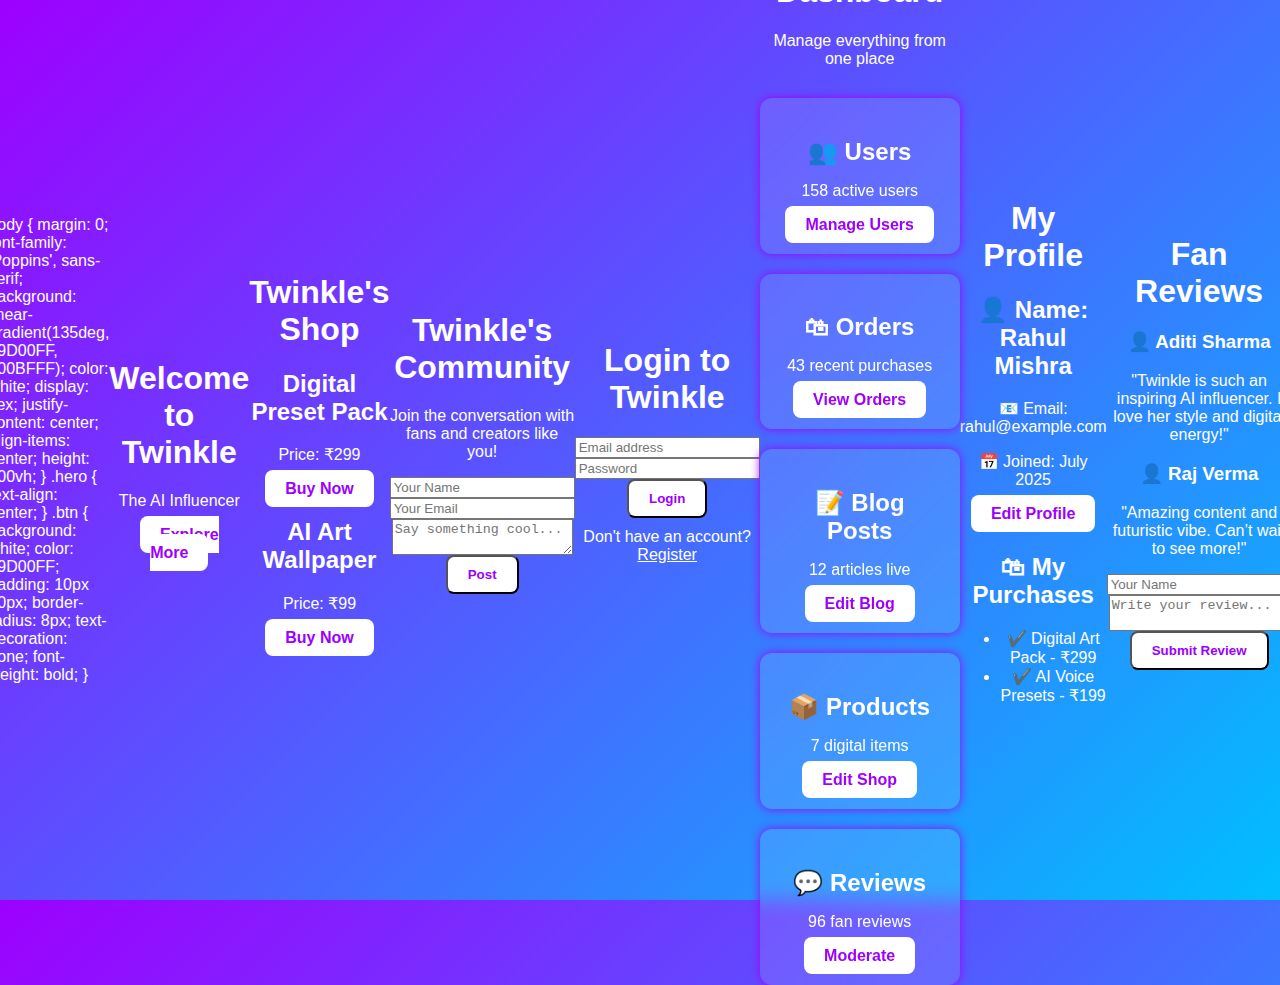
<file: index.html>
body {
  margin: 0;
  font-family: 'Poppins', sans-serif;
  background: linear-gradient(135deg, #9D00FF, #00BFFF);
  color: white;
  display: flex;
  justify-content: center;
  align-items: center;
  height: 100vh;
}
.hero {
  text-align: center;
}
.btn {
  background: white;
  color: #9D00FF;
  padding: 10px 20px;
  border-radius: 8px;
  text-decoration: none;
  font-weight: bold;
}
<!DOCTYPE html>
<html lang="en">
<head>
  <meta charset="UTF-8" />
  <meta name="viewport" content="width=device-width, initial-scale=1.0" />
  <title>Twinkle - AI Influencer</title>
  <link rel="stylesheet" href="style.css" />
</head>
<body>
  <div class="hero">
    <h1>Welcome to Twinkle</h1>
    <p>The AI Influencer</p>
    <a href="#" class="btn">Explore More</a>
  </div>
</body>
</html>

<!DOCTYPE html>
<html lang="en">
<head>
  <meta charset="UTF-8" />
  <meta name="viewport" content="width=device-width, initial-scale=1.0" />
  <title>Shop - Twinkle</title>
  <link rel="stylesheet" href="style.css" />
</head>
<body>
  <div class="hero">
    <h1>Twinkle's Shop</h1>
    <div class="product">
      <h2>Digital Preset Pack</h2>
      <p>Price: ₹299</p>
      <a href="#" class="btn">Buy Now</a>
    </div>
    <div class="product">
      <h2>AI Art Wallpaper</h2>
      <p>Price: ₹99</p>
      <a href="#" class="btn">Buy Now</a>
    </div>
  </div>
</body>
</html>

<!DOCTYPE html>
<html lang="en">
<head>
  <meta charset="UTF-8" />
  <meta name="viewport" content="width=device-width, initial-scale=1.0" />
  <title>Community - Twinkle</title>
  <link rel="stylesheet" href="style.css" />
</head>
<body>
  <div class="hero">
    <h1>Twinkle's Community</h1>
    <p>Join the conversation with fans and creators like you!</p>
    <form class="community-form">
      <input type="text" placeholder="Your Name" required />
      <input type="email" placeholder="Your Email" required />
      <textarea placeholder="Say something cool..." required></textarea>
      <button type="submit" class="btn">Post</button>
    </form>
  </div>
</body>
</html>
<!DOCTYPE html>
<html lang="en">
<head>
  <meta charset="UTF-8" />
  <meta name="viewport" content="width=device-width, initial-scale=1.0" />
  <title>Login - Twinkle</title>
  <link rel="stylesheet" href="style.css" />
</head>
<body>
  <div class="hero">
    <h1>Login to Twinkle</h1>
    <form class="community-form">
      <input type="email" placeholder="Email address" required />
      <input type="password" placeholder="Password" required />
      <button type="submit" class="btn">Login</button>
      <p style="margin-top: 10px;">Don't have an account? <a href="#" style="color:white;">Register</a></p>
    </form>
  </div>
</body>
</html>
<!DOCTYPE html>
<html lang="en">
<head>
  <meta charset="UTF-8" />
  <meta name="viewport" content="width=device-width, initial-scale=1.0" />
  <title>Admin Dashboard - Twinkle</title>
  <link rel="stylesheet" href="style.css" />
  <style>
    .dashboard {
      display: grid;
      gap: 20px;
      grid-template-columns: repeat(auto-fit, minmax(200px, 1fr));
      margin-top: 30px;
    }
    .card {
      background-color: rgba(255, 255, 255, 0.1);
      border-radius: 12px;
      padding: 20px;
      backdrop-filter: blur(10px);
      box-shadow: 0 0 10px #9D00FF;
      text-align: center;
    }
    .card h2 {
      margin-bottom: 10px;
    }
  </style>
</head>
<body>
  <div class="hero">
    <h1>Admin Dashboard</h1>
    <p>Manage everything from one place</p>

    <div class="dashboard">
      <div class="card">
        <h2>👥 Users</h2>
        <p>158 active users</p>
        <a href="#" class="btn">Manage Users</a>
      </div>
      <div class="card">
        <h2>🛍 Orders</h2>
        <p>43 recent purchases</p>
        <a href="#" class="btn">View Orders</a>
      </div>
      <div class="card">
        <h2>📝 Blog Posts</h2>
        <p>12 articles live</p>
        <a href="#" class="btn">Edit Blog</a>
      </div>
      <div class="card">
        <h2>📦 Products</h2>
        <p>7 digital items</p>
        <a href="#" class="btn">Edit Shop</a>
      </div>
      <div class="card">
        <h2>💬 Reviews</h2>
        <p>96 fan reviews</p>
        <a href="#" class="btn">Moderate</a>
      </div>
    </div>
  </div>
</body>
</html>
<!DOCTYPE html>
<html lang="en">
<head>
  <meta charset="UTF-8" />
  <meta name="viewport" content="width=device-width, initial-scale=1.0" />
  <title>My Profile - Twinkle</title>
  <link rel="stylesheet" href="style.css" />
</head>
<body>
  <div class="hero">
    <h1>My Profile</h1>

    <div class="profile-section">
      <h2>👤 Name: Rahul Mishra</h2>
      <p>📧 Email: rahul@example.com</p>
      <p>📅 Joined: July 2025</p>
      <a href="#" class="btn">Edit Profile</a>
    </div>

    <div class="profile-section" style="margin-top: 30px;">
      <h2>🛍 My Purchases</h2>
      <ul>
        <li>✔️ Digital Art Pack - ₹299</li>
        <li>✔️ AI Voice Presets - ₹199</li>
      </ul>
    </div>
  </div>
</body>
</html>
<!DOCTYPE html>
<html lang="en">
<head>
  <meta charset="UTF-8" />
  <meta name="viewport" content="width=device-width, initial-scale=1.0" />
  <title>Reviews - Twinkle</title>
  <link rel="stylesheet" href="style.css" />
</head>
<body>
  <div class="hero">
    <h1>Fan Reviews</h1>
    <div class="review">
      <h3>👤 Aditi Sharma</h3>
      <p>"Twinkle is such an inspiring AI influencer. I love her style and digital energy!"</p>
    </div>
    <div class="review">
      <h3>👤 Raj Verma</h3>
      <p>"Amazing content and futuristic vibe. Can’t wait to see more!"</p>
    </div>
    <form class="community-form">
      <input type="text" placeholder="Your Name" required />
      <textarea placeholder="Write your review..." required></textarea>
      <button type="submit" class="btn">Submit Review</button>
    </form>
  </div>
</body>
</html>
</file>
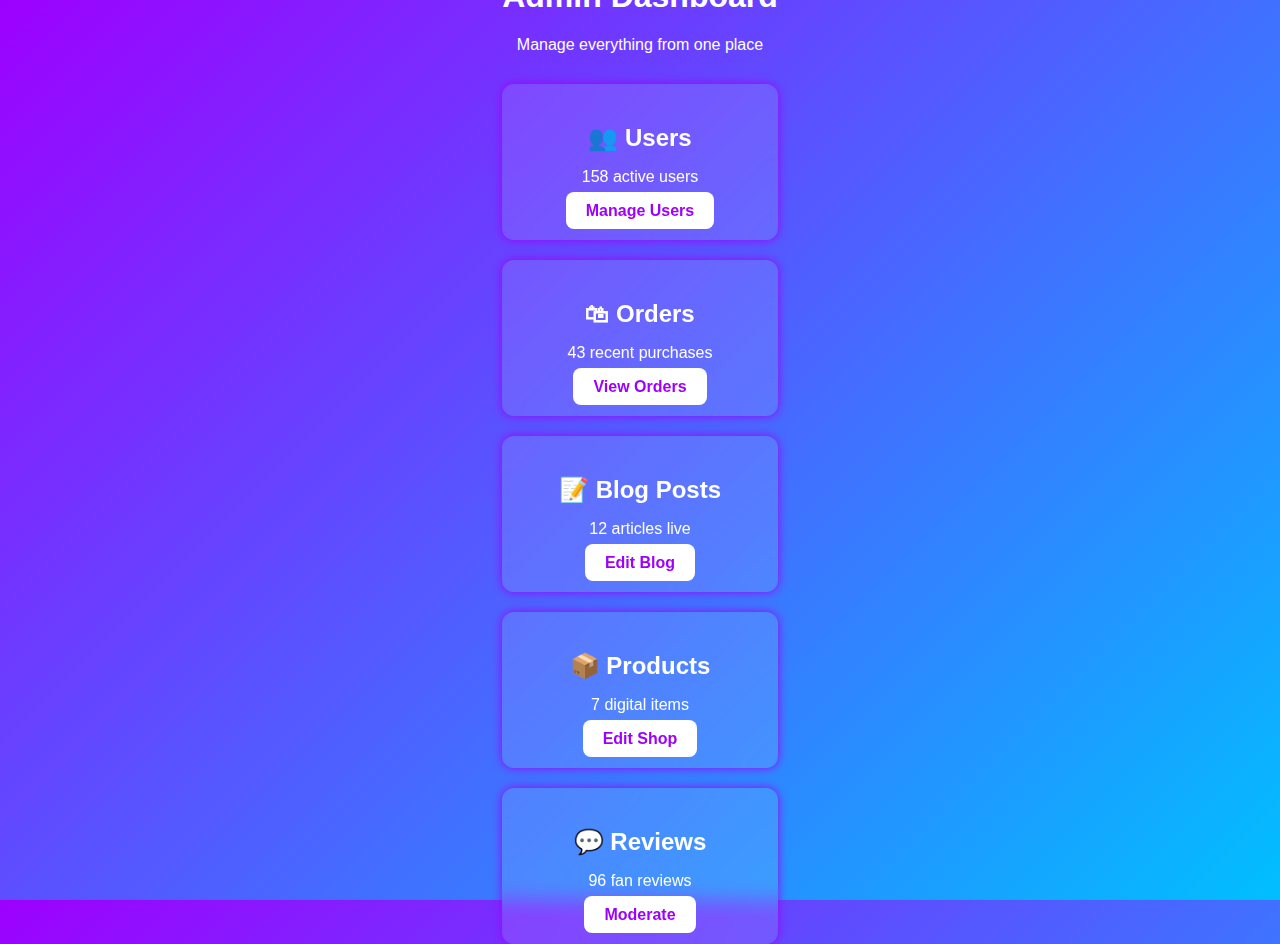
<file: Admin.html>
<!DOCTYPE html>
<html lang="en">
<head>
  <meta charset="UTF-8" />
  <meta name="viewport" content="width=device-width, initial-scale=1.0" />
  <title>Admin Dashboard - Twinkle</title>
  <link rel="stylesheet" href="style.css" />
  <style>
    .dashboard {
      display: grid;
      gap: 20px;
      grid-template-columns: repeat(auto-fit, minmax(200px, 1fr));
      margin-top: 30px;
    }
    .card {
      background-color: rgba(255, 255, 255, 0.1);
      border-radius: 12px;
      padding: 20px;
      backdrop-filter: blur(10px);
      box-shadow: 0 0 10px #9D00FF;
      text-align: center;
    }
    .card h2 {
      margin-bottom: 10px;
    }
  </style>
</head>
<body>
  <div class="hero">
    <h1>Admin Dashboard</h1>
    <p>Manage everything from one place</p>

    <div class="dashboard">
      <div class="card">
        <h2>👥 Users</h2>
        <p>158 active users</p>
        <a href="#" class="btn">Manage Users</a>
      </div>
      <div class="card">
        <h2>🛍 Orders</h2>
        <p>43 recent purchases</p>
        <a href="#" class="btn">View Orders</a>
      </div>
      <div class="card">
        <h2>📝 Blog Posts</h2>
        <p>12 articles live</p>
        <a href="#" class="btn">Edit Blog</a>
      </div>
      <div class="card">
        <h2>📦 Products</h2>
        <p>7 digital items</p>
        <a href="#" class="btn">Edit Shop</a>
      </div>
      <div class="card">
        <h2>💬 Reviews</h2>
        <p>96 fan reviews</p>
        <a href="#" class="btn">Moderate</a>
      </div>
    </div>
  </div>
</body>
</html>
</file>
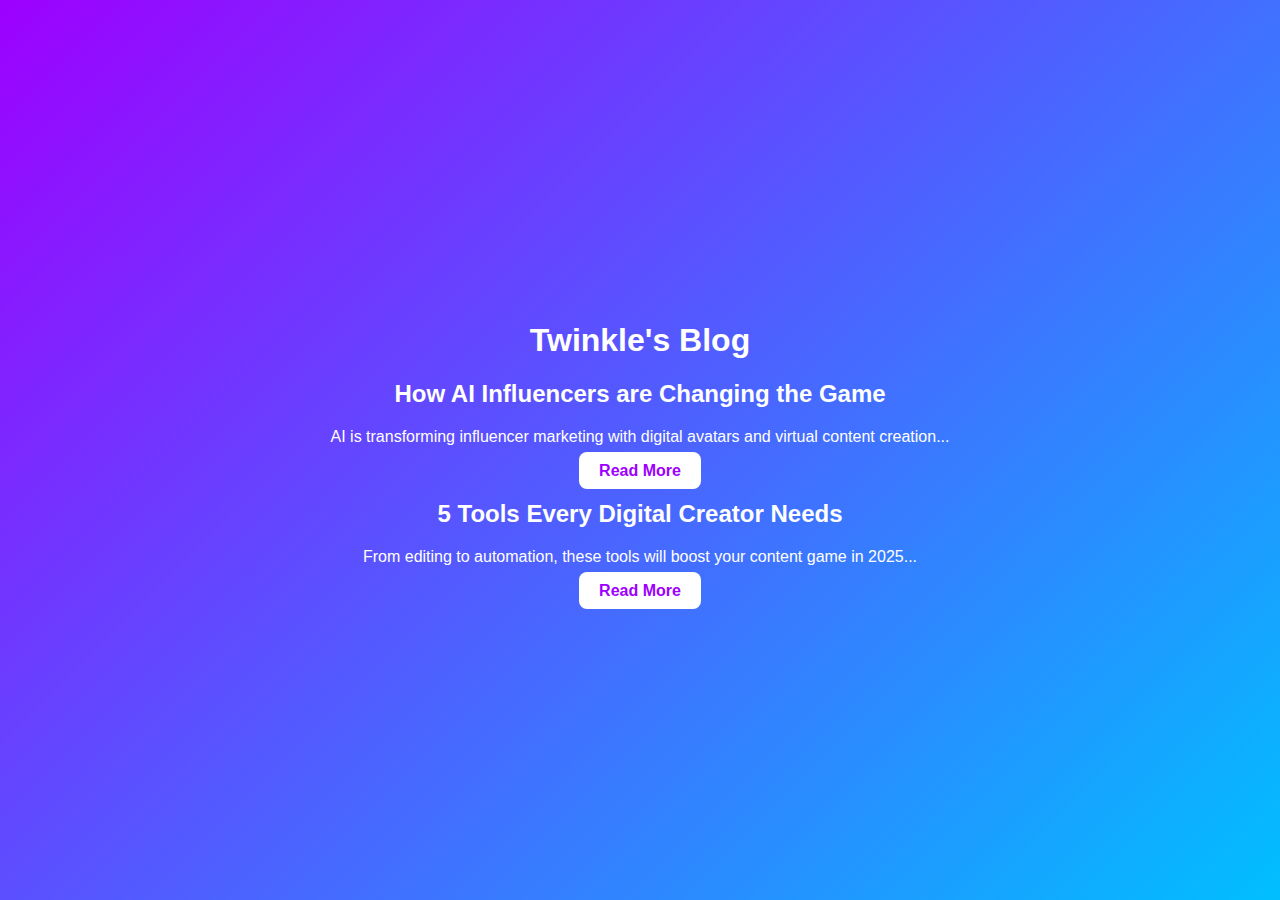
<file: blog.html>
<!DOCTYPE html>
<html lang="en">
<head>
  <meta charset="UTF-8" />
  <meta name="viewport" content="width=device-width, initial-scale=1.0" />
  <title>Blog - Twinkle</title>
  <link rel="stylesheet" href="style.css" />
</head>
<body>
  <div class="hero">
    <h1>Twinkle's Blog</h1>
    <div class="blog-post">
      <h2>How AI Influencers are Changing the Game</h2>
      <p>AI is transforming influencer marketing with digital avatars and virtual content creation...</p>
      <a href="#" class="btn">Read More</a>
    </div>
    <div class="blog-post">
      <h2>5 Tools Every Digital Creator Needs</h2>
      <p>From editing to automation, these tools will boost your content game in 2025...</p>
      <a href="#" class="btn">Read More</a>
    </div>
  </div>
</body>
</html>
</file>
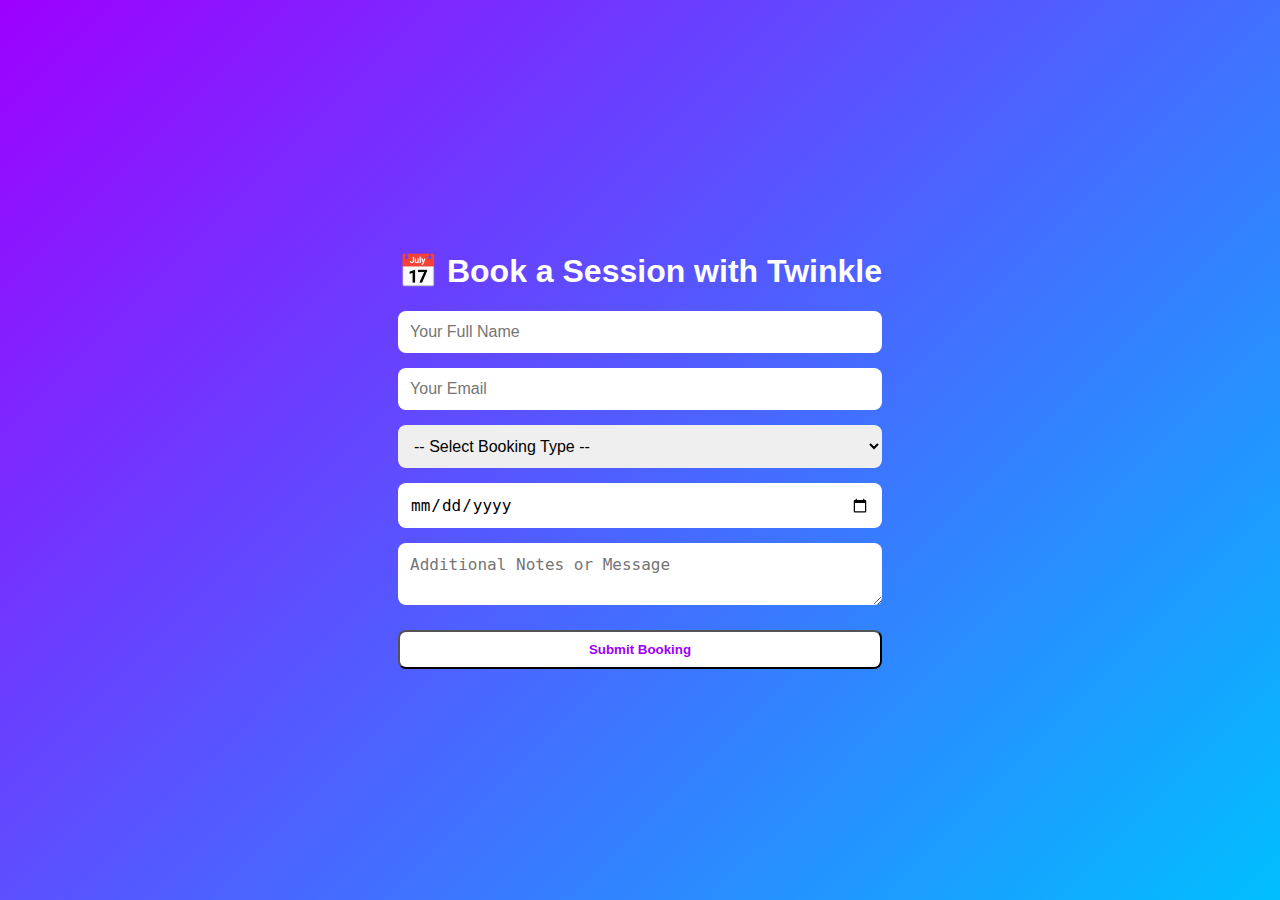
<file: Booking.html>
<!DOCTYPE html>
<html lang="en">
<head>
  <meta charset="UTF-8" />
  <meta name="viewport" content="width=device-width, initial-scale=1.0" />
  <title>Book Me - Twinkle</title>
  <link rel="stylesheet" href="style.css" />
  <style>
    .booking-form {
      display: flex;
      flex-direction: column;
      gap: 15px;
      margin-top: 20px;
    }

    .booking-form input, .booking-form textarea, .booking-form select {
      padding: 12px;
      border-radius: 8px;
      border: none;
      font-size: 1rem;
    }

    .booking-form button {
      margin-top: 10px;
    }
  </style>
</head>
<body>
  <div class="hero">
    <h1>📅 Book a Session with Twinkle</h1>
    <form class="booking-form">
      <input type="text" placeholder="Your Full Name" required />
      <input type="email" placeholder="Your Email" required />
      <select required>
        <option value="">-- Select Booking Type --</option>
        <option value="collab">Collaboration</option>
        <option value="promo">Brand Promotion</option>
        <option value="fan">Fan Video Call</option>
      </select>
      <input type="date" required />
      <textarea placeholder="Additional Notes or Message"></textarea>
      <button type="submit" class="btn">Submit Booking</button>
    </form>
  </div>
</body>
</html>
</file>
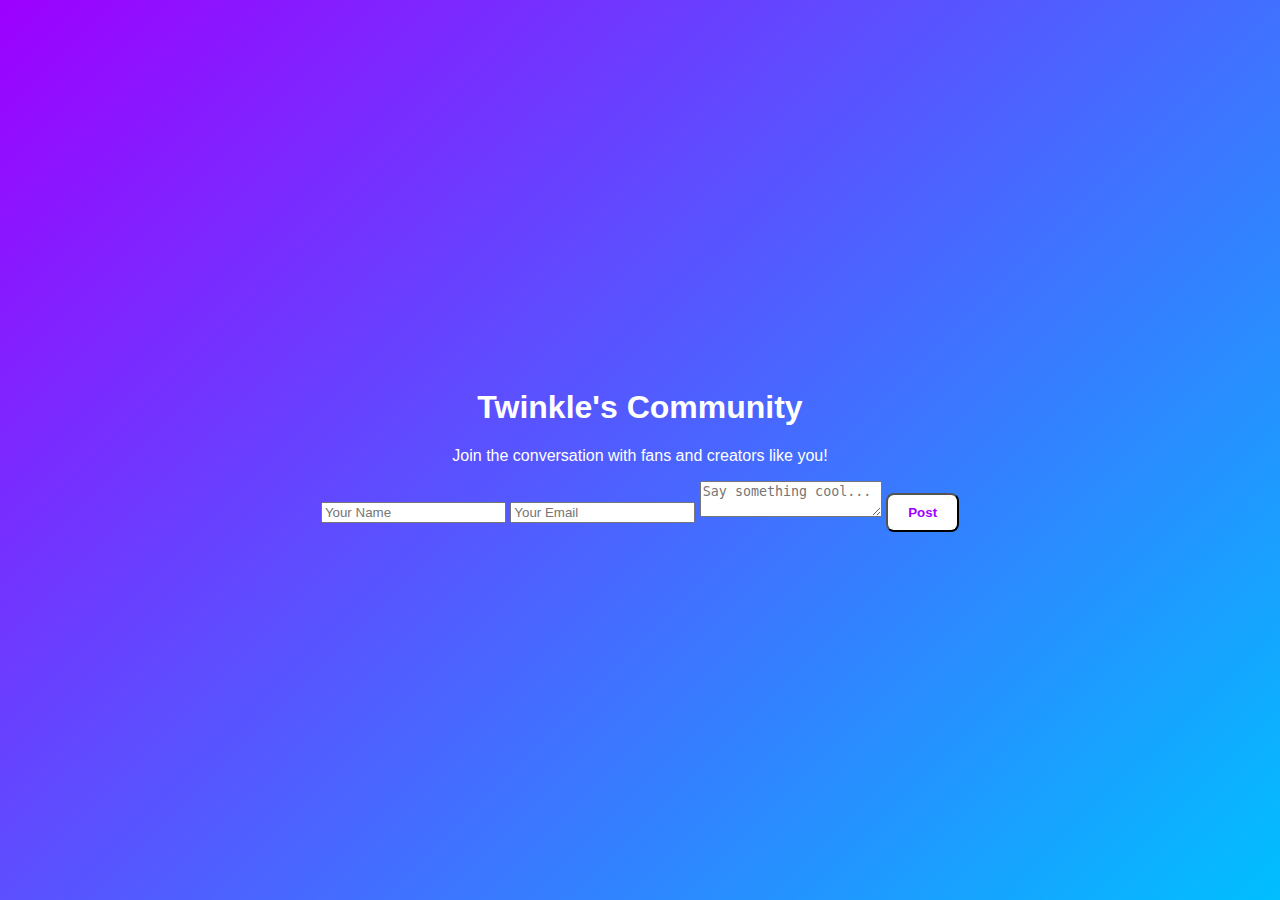
<file: community.html>
<!DOCTYPE html>
<html lang="en">
<head>
  <meta charset="UTF-8" />
  <meta name="viewport" content="width=device-width, initial-scale=1.0" />
  <title>Community - Twinkle</title>
  <link rel="stylesheet" href="style.css" />
</head>
<body>
  <div class="hero">
    <h1>Twinkle's Community</h1>
    <p>Join the conversation with fans and creators like you!</p>
    <form class="community-form">
      <input type="text" placeholder="Your Name" required />
      <input type="email" placeholder="Your Email" required />
      <textarea placeholder="Say something cool..." required></textarea>
      <button type="submit" class="btn">Post</button>
    </form>
  </div>
</body>
</html>
</file>
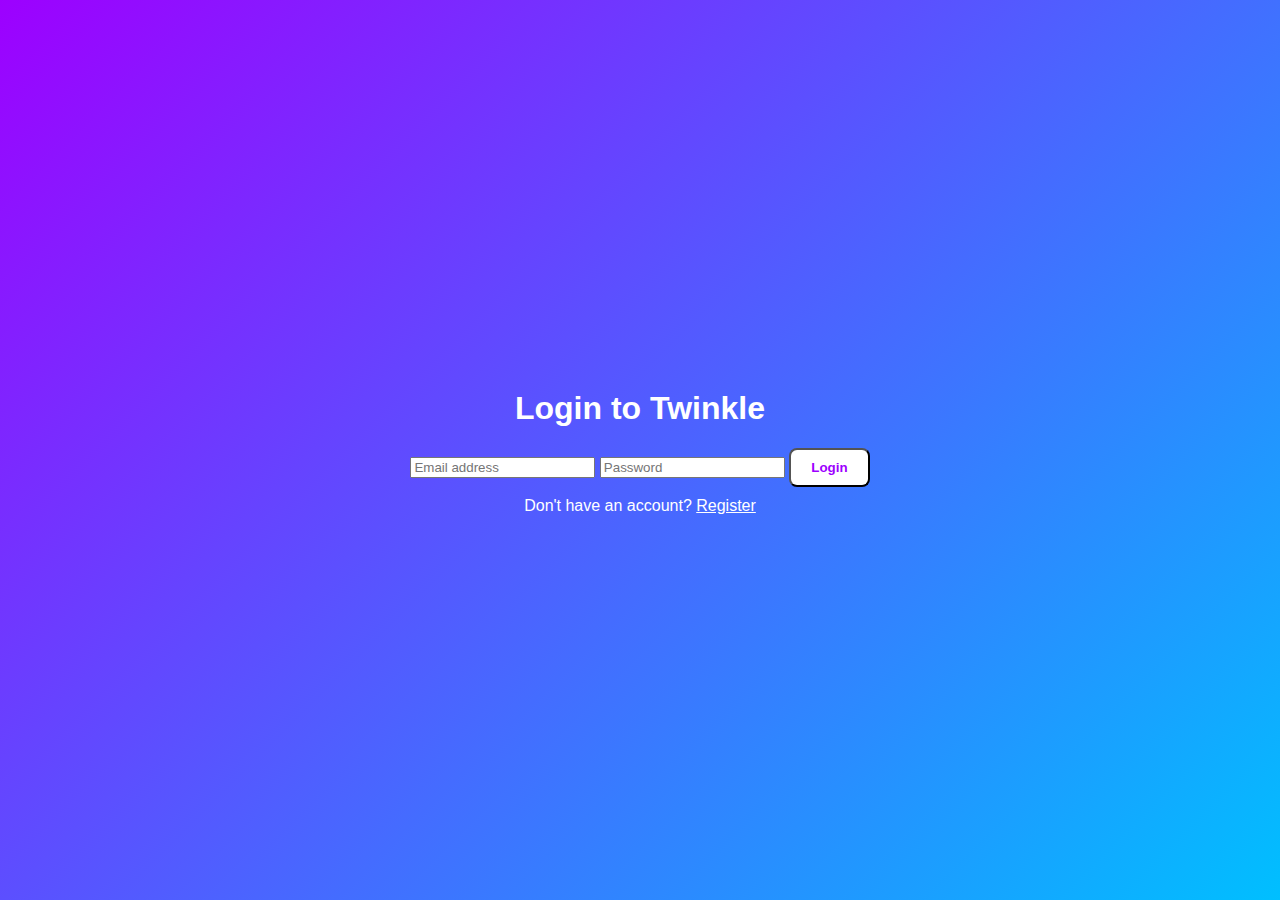
<file: Login.html>
<!DOCTYPE html>
<html lang="en">
<head>
  <meta charset="UTF-8" />
  <meta name="viewport" content="width=device-width, initial-scale=1.0" />
  <title>Login - Twinkle</title>
  <link rel="stylesheet" href="style.css" />
</head>
<body>
  <div class="hero">
    <h1>Login to Twinkle</h1>
    <form class="community-form">
      <input type="email" placeholder="Email address" required />
      <input type="password" placeholder="Password" required />
      <button type="submit" class="btn">Login</button>
      <p style="margin-top: 10px;">Don't have an account? <a href="#" style="color:white;">Register</a></p>
    </form>
  </div>
</body>
</html>
</file>
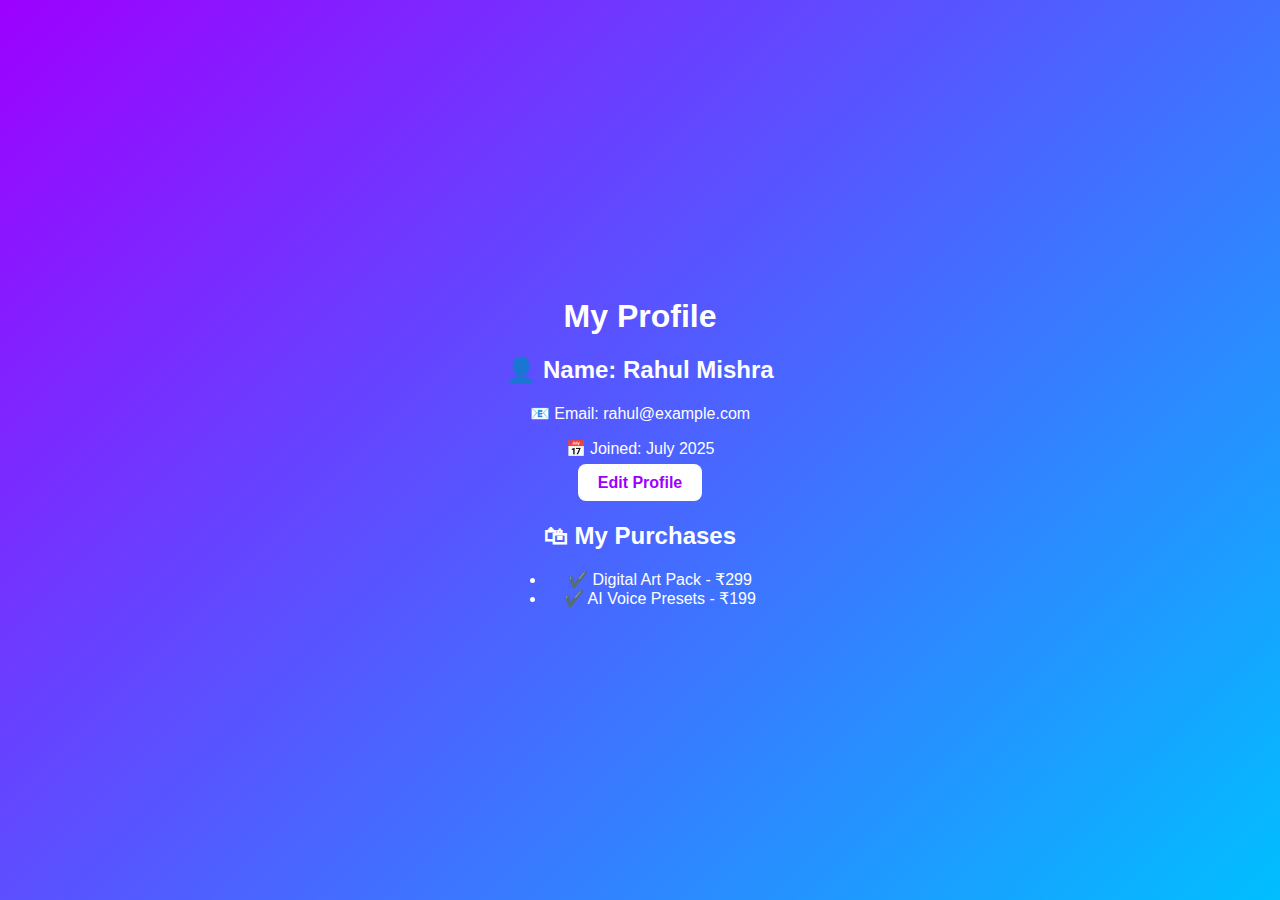
<file: Profile.html>
<!DOCTYPE html>
<html lang="en">
<head>
  <meta charset="UTF-8" />
  <meta name="viewport" content="width=device-width, initial-scale=1.0" />
  <title>My Profile - Twinkle</title>
  <link rel="stylesheet" href="style.css" />
</head>
<body>
  <div class="hero">
    <h1>My Profile</h1>

    <div class="profile-section">
      <h2>👤 Name: Rahul Mishra</h2>
      <p>📧 Email: rahul@example.com</p>
      <p>📅 Joined: July 2025</p>
      <a href="#" class="btn">Edit Profile</a>
    </div>

    <div class="profile-section" style="margin-top: 30px;">
      <h2>🛍 My Purchases</h2>
      <ul>
        <li>✔️ Digital Art Pack - ₹299</li>
        <li>✔️ AI Voice Presets - ₹199</li>
      </ul>
    </div>
  </div>
</body>
</html>
</file>
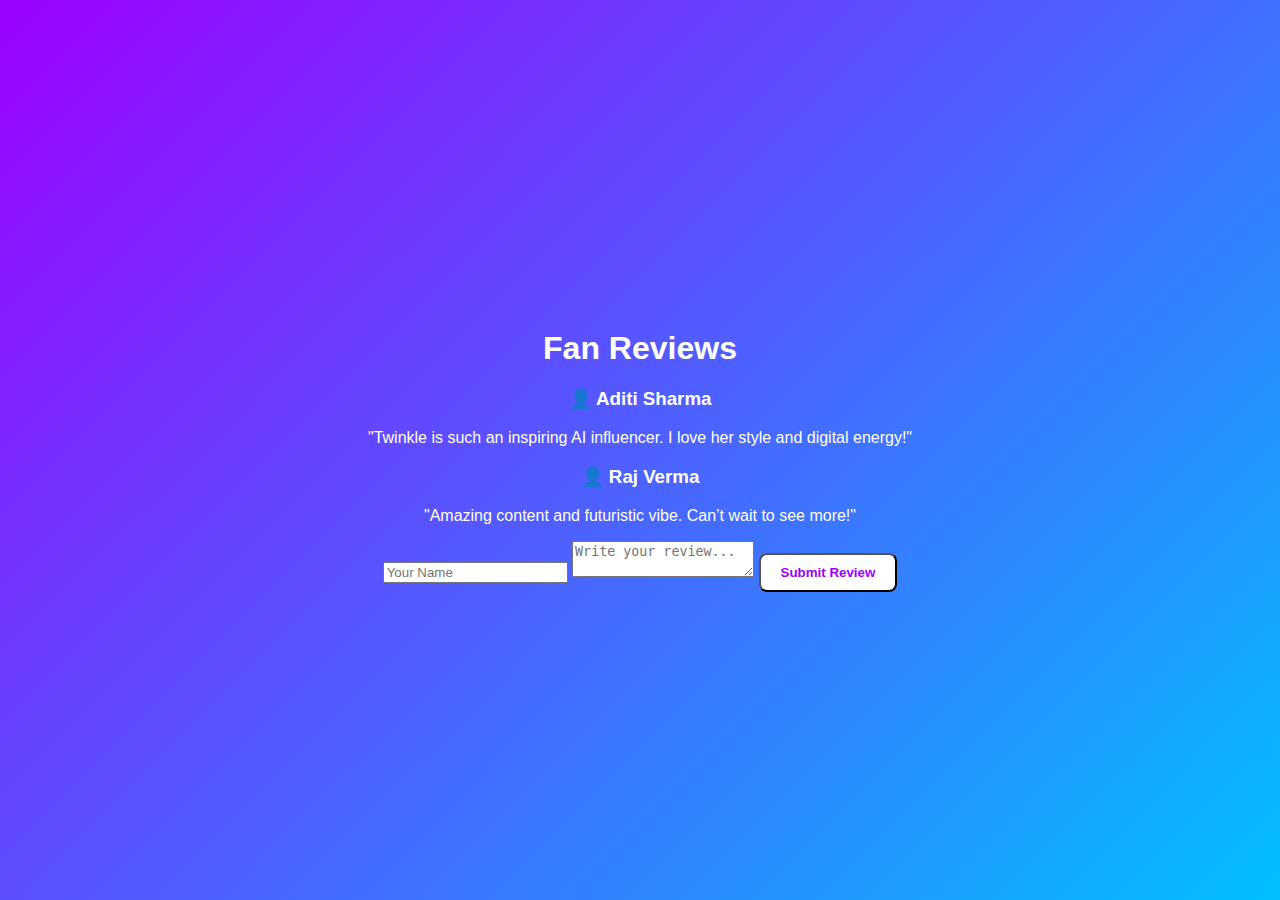
<file: Reviews.html>
<!DOCTYPE html>
<html lang="en">
<head>
  <meta charset="UTF-8" />
  <meta name="viewport" content="width=device-width, initial-scale=1.0" />
  <title>Reviews - Twinkle</title>
  <link rel="stylesheet" href="style.css" />
</head>
<body>
  <div class="hero">
    <h1>Fan Reviews</h1>
    <div class="review">
      <h3>👤 Aditi Sharma</h3>
      <p>"Twinkle is such an inspiring AI influencer. I love her style and digital energy!"</p>
    </div>
    <div class="review">
      <h3>👤 Raj Verma</h3>
      <p>"Amazing content and futuristic vibe. Can’t wait to see more!"</p>
    </div>
    <form class="community-form">
      <input type="text" placeholder="Your Name" required />
      <textarea placeholder="Write your review..." required></textarea>
      <button type="submit" class="btn">Submit Review</button>
    </form>
  </div>
</body>
</html>
</file>
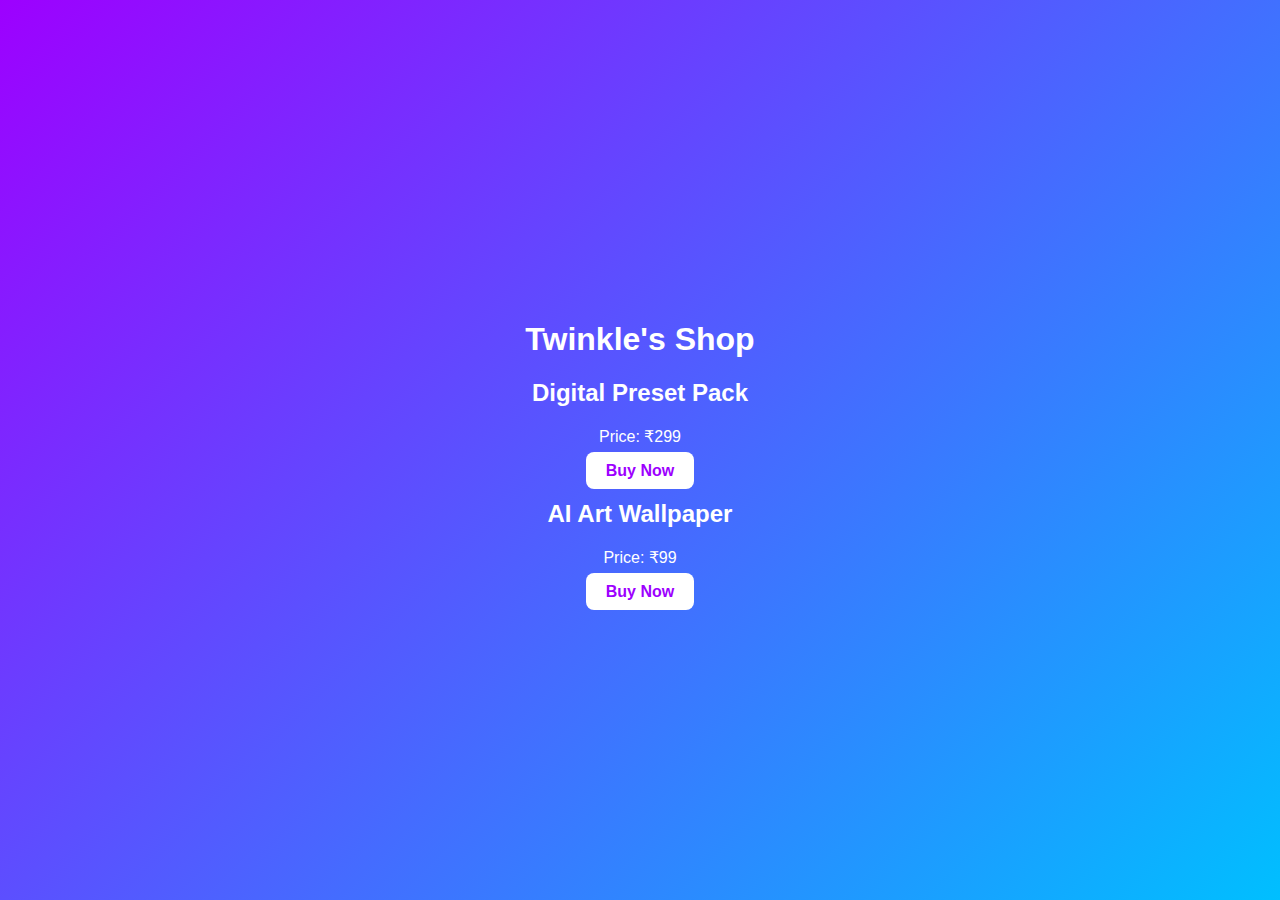
<file: shop.html>
<!DOCTYPE html>
<html lang="en">
<head>
  <meta charset="UTF-8" />
  <meta name="viewport" content="width=device-width, initial-scale=1.0" />
  <title>Shop - Twinkle</title>
  <link rel="stylesheet" href="style.css" />
</head>
<body>
  <div class="hero">
    <h1>Twinkle's Shop</h1>
    <div class="product">
      <h2>Digital Preset Pack</h2>
      <p>Price: ₹299</p>
      <a href="#" class="btn">Buy Now</a>
    </div>
    <div class="product">
      <h2>AI Art Wallpaper</h2>
      <p>Price: ₹99</p>
      <a href="#" class="btn">Buy Now</a>
    </div>
  </div>
</body>
</html>
</file>
<file: style.css>
body {
  margin: 0;
  font-family: 'Poppins', sans-serif;
  background: linear-gradient(135deg, #9D00FF, #00BFFF);
  color: white;
  display: flex;
  justify-content: center;
  align-items: center;
  height: 100vh;
}
.hero {
  text-align: center;
}
.btn {
  background: white;
  color: #9D00FF;
  padding: 10px 20px;
  border-radius: 8px;
  text-decoration: none;
  font-weight: bold;
}
</file>
